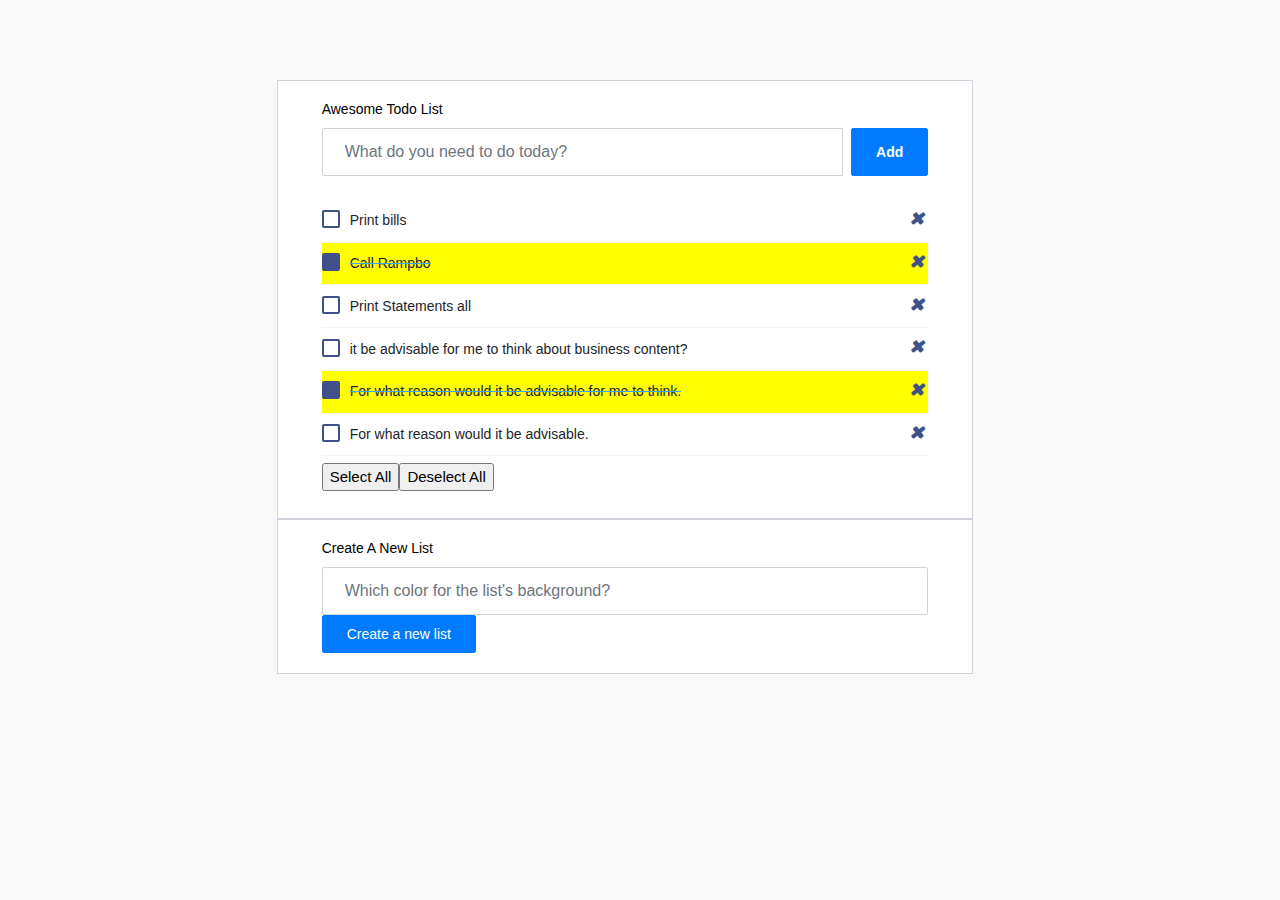
<file: index.html>
<!DOCTYPE html>
<html lang="en">
<head>
    <meta charset="UTF-8">
    <meta http-equiv="X-UA-Compatible" content="IE=edge">
    <meta name="viewport" content="width=device-width, initial-scale=1.0">
    <script src='https://cdnjs.cloudflare.com/ajax/libs/jquery/3.2.1/jquery.min.js'></script>
    <link rel="stylesheet" href='https://maxcdn.bootstrapcdn.com/bootstrap/4.0.0/css/bootstrap.min.css'>
    <script src='https://stackpath.bootstrapcdn.com/bootstrap/4.0.0/js/bootstrap.bundle.min.js'></script>
   <!-- Icons -->
    <link rel="stylesheet" href='https://cdnjs.cloudflare.com/ajax/libs/font-awesome/4.0.3/css/font-awesome.css'>
    <link rel="stylesheet" href="style.css" >
    <script   src="scriptto.js"></script>
    <title>Exercise 9, ToDoList</title>
</head>
<body>
    <div class="page-content page-container" id="page-content">
        <div class="padding">
            <div id="todo-list-container" class="row container d-flex justify-content-center">
                <div id= "sequence0" class="col-md-8">
                    <div class="card px-3">
                        <div class="card-body">
                            <h4 class="card-title">Awesome Todo list</h4>
                            <div class="add-items d-flex"> <input type="text" class="form-control todo-list-input" placeholder="What do you need to do today?"> <button class="add btn btn-primary font-weight-bold todo-list-add-btn">Add</button> </div>
                            <div class="list-wrapper">
                                <ul class="d-flex flex-column-reverse todo-list">
                                    
                                    <li>
                                        <div> 
                                            <input id="select-all-button" type="button"  value="Select All"/> 
                                            
                                            
                                       </div> <i></i>
                                       <div>
                                       <input  id="deselect-all-button" type="button"  value="Deselect All"/>
                                    </div> 

                                    </li>
                                    <li>
                                        <div class="form-check"> <label class="form-check-label"> <input class="checkbox" name="chk"  type="checkbox"> For what reason would it be advisable. <i class="input-helper"></i></label> </div> <i class="remove mdi mdi-close-circle-outline"></i>
                                    </li>
                                    <li class="completed">
                                        <div class="form-check"> <label class="form-check-label"> <input class="checkbox" name="chk"  type="checkbox" checked=""> For what reason would it be advisable for me to think. <i class="input-helper"></i></label> </div> <i class="remove mdi mdi-close-circle-outline"></i>
                                    </li>
                                    <li>
                                        <div class="form-check"> <label class="form-check-label"> <input class="checkbox" name="chk" type="checkbox"> it be advisable for me to think about business content? <i class="input-helper"></i></label> </div> <i class="remove mdi mdi-close-circle-outline"></i>
                                    </li>
                                    <li>
                                        <div class="form-check"> <label class="form-check-label"> <input class="checkbox" name="chk" type="checkbox"> Print Statements all <i class="input-helper"></i></label> </div> <i class="remove mdi mdi-close-circle-outline"></i>
                                    </li>
                                    <li class="completed">
                                        <div class="form-check"> <label class="form-check-label"> <input class="checkbox" name="chk" type="checkbox" checked=""> Call Rampbo <i class="input-helper"></i></label> </div> <i class="remove mdi mdi-close-circle-outline"></i>
                                    </li>
                                    <li>
                                        <div class="form-check"> <label class="form-check-label"> <input class="checkbox" name="chk"  type="checkbox"> Print bills <i class="input-helper"></i></label> </div> <i class="remove mdi mdi-close-circle-outline"></i>
                                    </li>
                                </ul>
                            </div>
                        </div>
                    </div>
                </div>
            
                <div class="col-md-8">
                    <div class="card px-3">
                        <div class="card-body">
                            <h4 class="card-title">create a new list</h4>
                            <div> 
                            <input type="text" class="form-control todo-list-input" placeholder="Which color for the list's background?"> 
                           <button id="add-new-list" class="btn btn-primary">Create a new list</button>
                                
                        </div>
                            
                        </div>
                    </div>
                </div>
            </div>
            </div>
        </div>

    </div>
</body>
</html>
</file>
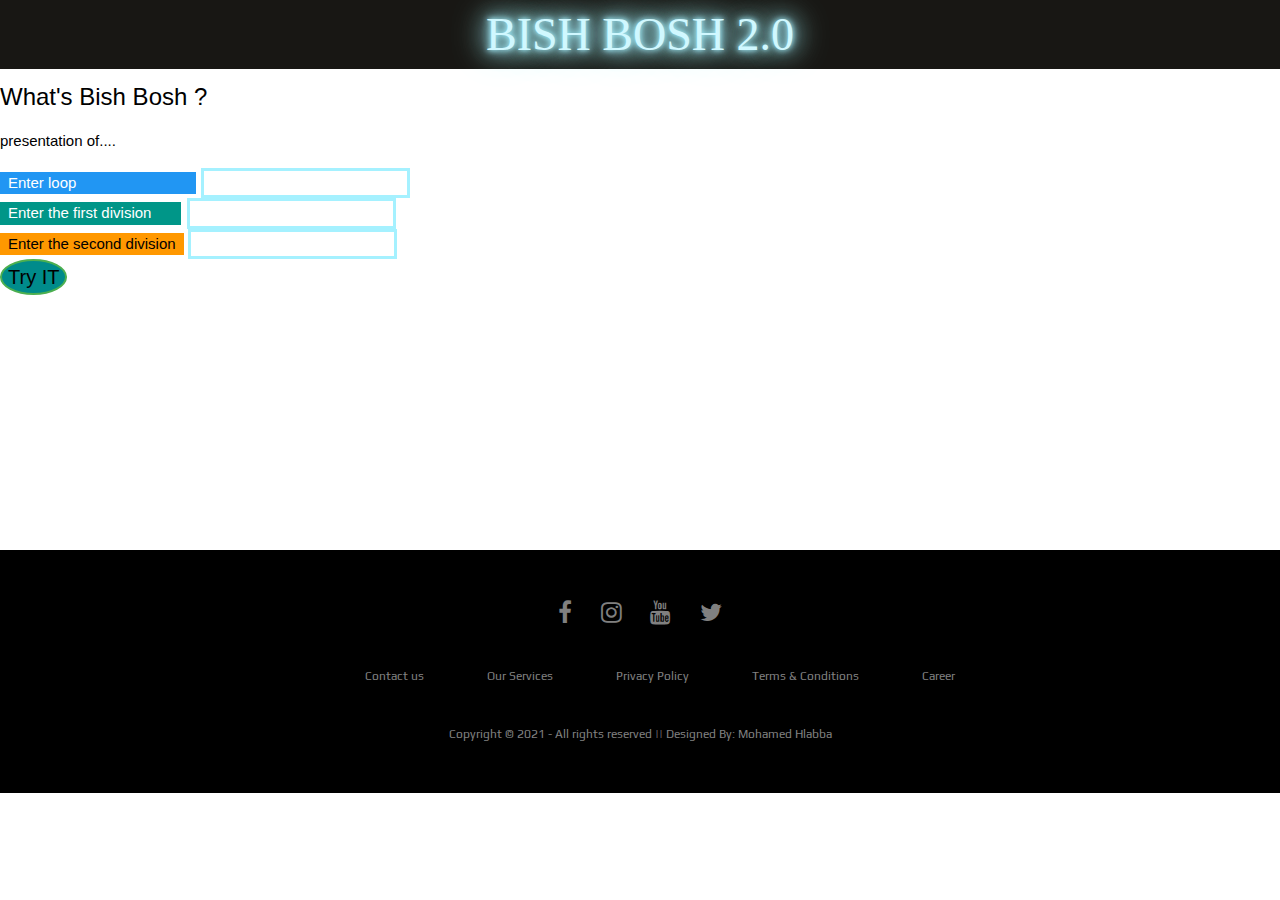
<file: Bish Bosh 2.0/index.html>
<!DOCTYPE html>
<html lang="en">
<head>
    <meta charset="UTF-8">
    <meta http-equiv="X-UA-Compatible" content="IE=edge">
    <!-- <meta name="viewport" content="width=device-width, initial-scale=1.0"> -->
    <script src='https://cdnjs.cloudflare.com/ajax/libs/jquery/3.2.1/jquery.min.js'></script>
    <link rel="stylesheet" href="https://cdnjs.cloudflare.com/ajax/libs/font-awesome/4.7.0/css/font-awesome.min.css">
    <link rel="stylesheet" href="https://www.w3schools.com/w3css/4/w3.css">
<!--GOOGLE FONTS-->
<link rel="preconnect" href="https://fonts.gstatic.com">
<link href="https://fonts.googleapis.com/css2?family=Fredoka+One&family=Play&display=swap" rel="stylesheet"> 
 <script src="https://cdnjs.cloudflare.com/ajax/libs/popper.js/2.8.6/umd/popper.min.js"> </script> 
 <script src="https://cdnjs.cloudflare.com/ajax/libs/popper.js/2.8.6/umd/popper.min.js"></script>
 
<script src="bishbosh.js"></script>
    <link href="style.css" rel="stylesheet">
    <title>BishBosh</title>
</head>
<body>
  <header>
      <h2>Bish Bosh 2.0</h2>
  </header> 
  <h3>What's Bish Bosh ? </h3> 
  <p> presentation of....</p>


<div id="main">
    <div class="main">
    <div class="row"></div>
    <label id="lab1" class="w3-tag w3-blue" for="loop">Enter loop</label>
    <input id="loop" type="number">
</div>
<div class="row">
    <label id="lab3" class="w3-tag w3-teal" for="first-division">Enter the first division </label>
    <input id="first-division" type="number">
</div>
<div class="row">
    <label  class="w3-tag w3-orange"   for="second-division">Enter the second division</label>
    <input id="second-division" type="number">
</div>
<div class="row">
    <button type="button" id="start">Try IT</button>
</div>
    <p id="presentation-number"></p>
</div>
</div>
<footer>
    <div class="footer">
    <div class="row">
    <a href="#"><i class="fa fa-facebook"></i></a>
    <a href="#"><i class="fa fa-instagram"></i></a>
    <a href="#"><i class="fa fa-youtube"></i></a>
    <a href="#"><i class="fa fa-twitter"></i></a>
    </div>
    
    <div class="row">
    <ul>
    <li><a href="#">Contact us</a></li>
    <li><a href="#">Our Services</a></li>
    <li><a href="#">Privacy Policy</a></li>
    <li><a href="#">Terms & Conditions</a></li>
    <li><a href="#">Career</a></li>
    </ul>
    </div>
    
    <div class="row">
     Copyright © 2021  - All rights reserved || Designed By: Mohamed Hlabba 
    </div>
    </div>
    </footer>
    
    




   
</body>
</html>
</file>
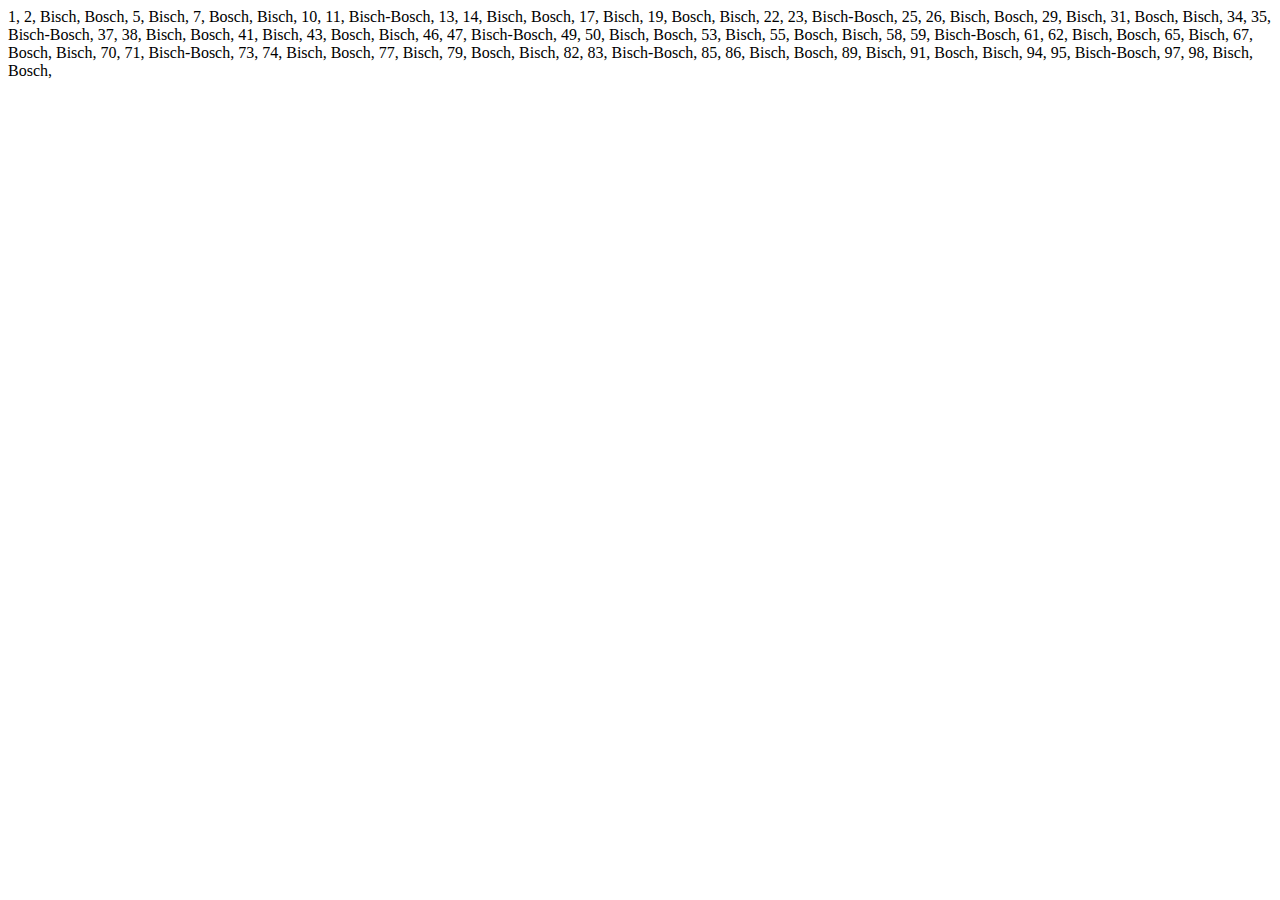
<file: Firstimp.html>
<!DOCTYPE html>
<html lang="en-US">

<head>
    <meta charset="UTF-8">
    <meta name="viewport" content="width=device-width, initial-scale=1">
    <title>Bisch-Bosch First Implementation</title>
</head>

<body>

  <script type="text/javascript"> 
    for (let i = 1; i <= 100; i++) {

        if (i % 3 == 0 && i % 4 == 0) { 

          document.write("Bisch-Bosch" + ", ");
        } else if (i % 3 == 0) {
           
           document.write("Bisch" + ", ");


        } else if (i % 4 == 0) {
           

            document.write("Bosch" + ", ");
        } else {
         

            document.write(i + ", ");
        }

    }
    
  </script>

</body>

</html>
</file>
<file: style.css>
body {
    background-color: #f9f9fa
}

.flex {
    -webkit-box-flex: 1;
    -ms-flex: 1 1 auto;
    flex: 1 1 auto
}

@media (max-width:991.98px) {
    .padding {
        padding: 1.5rem
    }
}

@media (max-width:767.98px) {
    .padding {
        padding: 1rem
    }
}

.padding {
    padding: 5rem
}

.card {
    box-shadow: none;
    -webkit-box-shadow: none;
    -moz-box-shadow: none;
    -ms-box-shadow: none
}

.pl-3,
.px-3 {
    padding-left: 1rem !important
}

.card {
    position: relative;
    display: flex;
    flex-direction: column;
    min-width: 0;
    word-wrap: break-word;
    background-color: #fff;
    background-clip: border-box;
    border: 1px solid #d2d2dc;
    border-radius: 0
}

.pr-3,
.px-3 {
    padding-right: 1rem !important
}

.card .card-body {
    padding: 1.25rem 1.75rem
}

.card-body {
    flex: 1 1 auto;
    padding: 1.25rem
}

.card .card-title {
    color: #000000;
    margin-bottom: 0.625rem;
    text-transform: capitalize;
    font-size: 0.875rem;
    font-weight: 500
}

.add-items {
    margin-bottom: 1.5rem;
    overflow: hidden
}

.d-flex {
    display: flex !important
}

.add-items input[type="text"] {
    border-top-right-radius: 0;
    border-bottom-right-radius: 0;
    width: 100%;
    background: transparent
}

.form-control {
    border: 1px solid #f3f3f3;
    font-weight: 400;
    font-size: 0.875rem
}

.form-control {
    display: block;
    width: 100%;
    padding: 0.875rem 1.375rem;
    font-size: 1rem;
    line-height: 1;
    color: #495057;
    background-color: #ffffff;
    background-clip: padding-box;
    border: 1px solid #ced4da;
    border-radius: 2px;
    transition: border-color 0.15s ease-in-out, box-shadow 0.15s ease-in-out
}

.add-items .btn {
    margin-left: .5rem
}

.btn {
    font-size: 0.875rem;
    line-height: 1;
    font-weight: 400;
    padding: .7rem 1.5rem;
    border-radius: 0.1275rem
}

.list-wrapper {
    height: 100%;
    max-height: 100%
}

.add-items {
    margin-bottom: 1.5rem;
    overflow: hidden
}

.add-items input[type="text"] {
    border-top-right-radius: 0;
    border-bottom-right-radius: 0;
    width: 100%;
    background: transparent
}

.add-items .btn,
.add-items .fc button,
.fc .add-items button,
.add-items .ajax-upload-dragdrop .ajax-file-upload,
.ajax-upload-dragdrop .add-items .ajax-file-upload,
.add-items .swal2-modal .swal2-buttonswrapper .swal2-styled,
.swal2-modal .swal2-buttonswrapper .add-items .swal2-styled,
.add-items .wizard>.actions a,
.wizard>.actions .add-items a {
    margin-left: .5rem
}

.rtl .add-items .btn,
.rtl .add-items .fc button,
.fc .rtl .add-items button,
.rtl .add-items .ajax-upload-dragdrop .ajax-file-upload,
.ajax-upload-dragdrop .rtl .add-items .ajax-file-upload,
.rtl .add-items .swal2-modal .swal2-buttonswrapper .swal2-styled,
.swal2-modal .swal2-buttonswrapper .rtl .add-items .swal2-styled,
.rtl .add-items .wizard>.actions a,
.wizard>.actions .rtl .add-items a {
    margin-left: auto;
    margin-right: .5rem
}

.list-wrapper {
    height: 100%;
    max-height: 100%
}

.list-wrapper ul {
    padding: 0;
    text-align: left;
    list-style: none;
    margin-bottom: 0
}

.list-wrapper ul li {
    font-size: .9375rem;
    padding: .4rem 0;
    border-bottom: 1px solid #f3f3f3
}

.list-wrapper ul li:first-child {
    border-bottom: none
}

.list-wrapper ul li .form-check {
    max-width: 90%;
    margin-top: .25rem;
    margin-bottom: .25rem
}

.list-wrapper ul li .form-check label:hover {
    cursor: pointer
}

.list-wrapper input[type="checkbox"] {
    margin-right: 15px
}

.list-wrapper .remove {
    cursor: pointer;
    font-size: 1.438rem;
    font-weight: 600;
    width: 1.25rem;
    height: 1.25rem;
    line-height: 20px;
    text-align: center
}

.list-wrapper .completed {
    text-decoration: line-through;
    text-decoration-color: #3da5f4;
    background-color:yellow;
}

.list-wrapper ul li .form-check {
    max-width: 90%;
    margin-top: .25rem;
    margin-bottom: .25rem
}

.list-wrapper ul li .form-check,
.list-wrapper ul li .form-check .form-check-label,
.email-wrapper .mail-sidebar .menu-bar .profile-list-item a .user .u-name,
.email-wrapper .mail-sidebar .menu-bar .profile-list-item a .user .u-designation,
.email-wrapper .mail-list-container .mail-list .content .sender-name,
.email-wrapper .message-body .attachments-sections ul li .details p.file-name,
.settings-panel .chat-list .list .info p {
    text-overflow: ellipsis;
    overflow: hidden;
    max-width: 100%;
    white-space: nowrap
}

.form-check {
    position: relative;
    display: block;
    margin-top: 10px;
    margin-bottom: 10px;
    padding-left: 0
}

.list-wrapper ul li .form-check,
.list-wrapper ul li .form-check .form-check-label,
.email-wrapper .mail-sidebar .menu-bar .profile-list-item a .user .u-name,
.email-wrapper .mail-sidebar .menu-bar .profile-list-item a .user .u-designation,
.email-wrapper .mail-list-container .mail-list .content .sender-name,
.email-wrapper .message-body .attachments-sections ul li .details p.file-name,
.settings-panel .chat-list .list .info p {
    text-overflow: ellipsis;
    overflow: hidden;
    max-width: 100%;
    white-space: nowrap
}

.form-check .form-check-label {
    min-height: 18px;
    display: block;
    margin-left: 1.75rem;
    font-size: 0.875rem;
    line-height: 1.5
}

.form-check-label {
    margin-bottom: 0
}

.list-wrapper input[type="checkbox"] {
    margin-right: 15px
}

.form-check .form-check-label input {
    position: absolute;
    top: 0;
    left: 0;
    margin-left: 0;
    margin-top: 0;
    z-index: 1;
    cursor: pointer;
    opacity: 0;
    filter: alpha(opacity=0)
}

input[type="radio"],
input[type="checkbox"] {
    box-sizing: border-box;
    padding: 0
}

.list-wrapper ul li .form-check,
.list-wrapper ul li .form-check .form-check-label,
.email-wrapper .mail-sidebar .menu-bar .profile-list-item a .user .u-name,
.email-wrapper .mail-sidebar .menu-bar .profile-list-item a .user .u-designation,
.email-wrapper .mail-list-container .mail-list .content .sender-name,
.email-wrapper .message-body .attachments-sections ul li .details p.file-name,
.settings-panel .chat-list .list .info p {
    text-overflow: ellipsis;
    overflow: hidden;
    max-width: 100%;
    white-space: nowrap
}

.form-check .form-check-label input[type="checkbox"]+.input-helper:before {
    content: "";
    width: 18px;
    height: 18px;
    border-radius: 2px;
    border: solid #405189;
    border-width: 2px;
    -webkit-transition: all;
    -moz-transition: all;
    -ms-transition: all;
    -o-transition: all;
    transition: all;
    transition-duration: 0s;
    -webkit-transition-duration: 250ms;
    transition-duration: 250ms
}

.form-check .form-check-label input[type="checkbox"]+.input-helper:before,
.form-check .form-check-label input[type="checkbox"]+.input-helper:after {
    position: absolute;
    top: 0;
    left: 0
}

.form-check .form-check-label input[type="checkbox"]+.input-helper:after {
    -webkit-transition: all;
    -moz-transition: all;
    -ms-transition: all;
    -o-transition: all;
    transition: all;
    transition-duration: 0s;
    -webkit-transition-duration: 250ms;
    transition-duration: 250ms;
    font-family: Material Design Icons;
    opacity: 0;
    filter: alpha(opacity=0);
    -webkit-transform: scale(0);
    -ms-transform: scale(0);
    -o-transform: scale(0);
    transform: scale(0);
    content: '\F12C';
    font-size: .9375rem;
    font-weight: bold;
    color: #ffffff
}

.form-check .form-check-label input[type="checkbox"]+.input-helper:before,
.form-check .form-check-label input[type="checkbox"]+.input-helper:after {
    position: absolute;
    top: 0;
    left: 0
}

.form-check .form-check-label input[type="checkbox"]:checked+.input-helper:before {
    background: #405189;
    border-width: 0
}

.form-check .form-check-label input[type="checkbox"]+.input-helper:before {
    content: "";
    width: 18px;
    height: 18px;
    border-radius: 2px;
    border: solid #405189;
    border-width: 2px;
    -webkit-transition: all;
    -moz-transition: all;
    -ms-transition: all;
    -o-transition: all;
    transition: all;
    transition-duration: 0s;
    -webkit-transition-duration: 250ms;
    transition-duration: 250ms
}

.form-check .form-check-label input[type="checkbox"]+.input-helper:after {
    font-family: FontAwesome;
    content: "\f095";
    display: inline-block;
    padding-right: 3px;
    vertical-align: middle;
    color: #fff
}

.text-primary,
.list-wrapper .completed .remove {
    color: #405189 !important
}

.list-wrapper .remove {
    cursor: pointer;
    font-size: 1.438rem;
    font-weight: 600;
    width: 1.25rem;
    height: 1.25rem;
    line-height: 20px;
    text-align: center
}

.ml-auto,
.list-wrapper .remove,
.mx-auto {
    margin-left: auto !important
}

.mdi-close-circle-outline:before {
    content: "\F15A"
}

.list-wrapper ul li {
    font-size: .9375rem;
    padding: .4rem 0;
    border-bottom: 1px solid #f3f3f3
}

.mdi:before {
    font-family: FontAwesome;
    content: "\f00d";
    display: inline-block;
    padding-right: 3px;
    vertical-align: middle;
    font-size: .756em;
    color: #405189
}

.list-wrapper ul {
    padding: 0;
    text-align: left;
    list-style: none;
    margin-bottom: 0
}

.flex-column-reverse {
    flex-direction: column-reverse !important
}

.d-flex,
.loader-demo-box,
.distribution-chart-legend .distribution-chart,
.distribution-chart-legend .distribution-chart .item,
.list-wrapper ul li,
.email-wrapper .mail-sidebar .menu-bar .profile-list-item a,
.email-wrapper .mail-sidebar .menu-bar .profile-list-item a .user,
.email-wrapper .mail-list-container .mail-list .details,
.email-wrapper .message-body .attachments-sections ul li .thumb,
.email-wrapper .message-body .attachments-sections ul li .details .buttons,
.lightGallery .image-tile .demo-gallery-poster,
.swal2-modal,
.navbar .navbar-menu-wrapper .navbar-nav,
.navbar .navbar-menu-wrapper .navbar-nav .nav-item.nav-profile,
.navbar .navbar-menu-wrapper .navbar-nav .nav-item.dropdown .navbar-dropdown .dropdown-item {
    display: flex !important
}
#create-new-list
{
    margin-top: 10px;
}
</file>
<file: Bish Bosh 2.0/style.css>
header > h2{

 
 background-color: rgb(24, 23, 20);
 /* color: azure; */
 text-transform: uppercase;
 /* text-shadow: 2px 2px 2px #cccccc; */
 /* color: #444444; */
 text-shadow: -1px -1px 1px #000, 1px 1px 1px #ccc;
 text-align: center;
 font-size: 46px;
 position: sticky;
 font-family: verdana;
 margin-top: 0;

 color: #d0f8ff;
 text-shadow: 0 0 5px #a5f1ff, 0 0 10px #a5f1ff, 0 0 20px #a5f1ff,
   0 0 30px #a5f1ff, 0 0 40px #a5f1ff;
     
}
#lab1
{
    padding-right: 120px;
}
#presentation-number{
    color: blue;
    
     word-wrap: break-word;
    
}
#lab3{

padding-right: 30px;
}
#loop
{

    margin-left:0px;
    border: solid #a5f1ff;
}
#first-division{
margin-left: 1px;
border: solid #a5f1ff;

}
#second-division{
    border: solid #a5f1ff;
}
#main{

    padding-bottom: 240px;
}
#start{
    background-color:darkcyan;
    font-size: 20px;
    border-radius: 50%;
    transition-duration: 0.4s;
    border: 2px solid #4CAF50; /* Green */
}
#start:hover {
    background-color: #4CAF50; /* Green */
    color: white;
    box-shadow: 0 12px 16px 0 rgba(0,0,0,0.24), 0 17px 50px 0 rgba(0,0,0,0.19);
  }

body{
    margin:0;
    overflow-x:hidden;
    }
    
    .footer{
    background:#000;
    padding:30px 0px;
    font-family: 'Play', sans-serif;
    text-align:center;
    }
    
    .footer .row{
    width:100%;
    margin:1% 0%;
    padding:0.6% 0%;
    color:gray;
    font-size:0.8em;
    }
    
    .footer .row a{
    text-decoration:none;
    color:gray;
    transition:0.5s;
    }
    
    .footer .row a:hover{
    color:#fff;
    }
    
    .footer .row ul{
    width:100%;
    }
    
    .footer .row ul li{
    display:inline-block;
    margin:0px 30px;
    }
    
    .footer .row a i{
    font-size:2em;
    margin:0% 1%;
    }
    
    @media (max-width:720px){
    .footer{
    text-align:left;
    padding:5%;
    }
    .footer .row ul li{
    display:block;
    margin:10px 0px;
    text-align:left;
    }
    .footer .row a i{
    margin:0% 3%;
    }
    }
</file>
